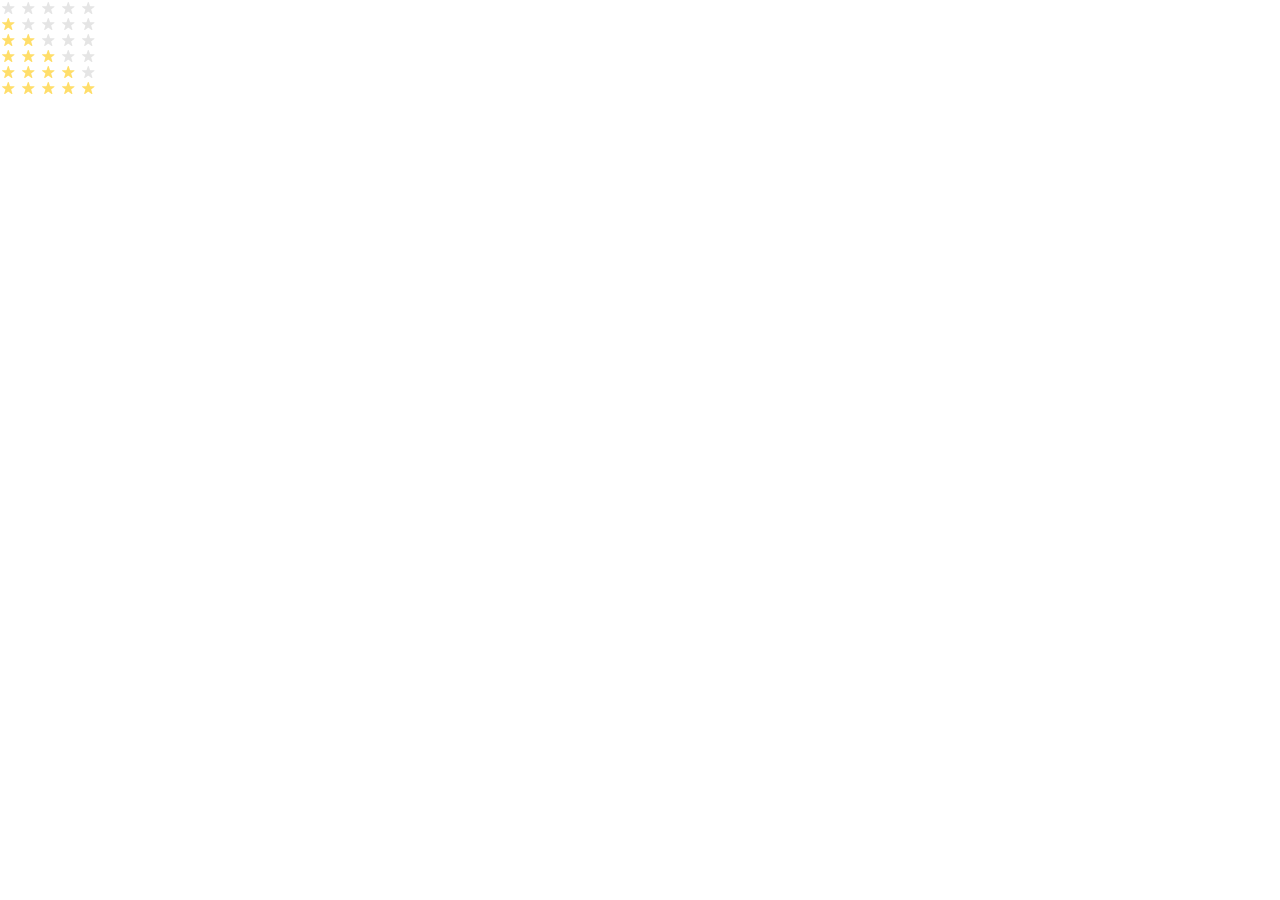
<file: index.html>
<!doctype html><html lang="en"><head><meta charset="utf-8"><meta name="viewport" content="width=device-width, user-scalable=no, initial-scale=1.0, maximum-scale=1.0, minimum-scale=1.0"><title>Stars</title><link rel="stylesheet" href="index.4b5dedbe.css"></head><body> <div class="stars stars--0"> <span class="stars__star"></span> <span class="stars__star"></span> <span class="stars__star"></span> <span class="stars__star"></span> <span class="stars__star"></span> </div> <div class="stars stars--1"> <span class="stars__star"></span> <span class="stars__star"></span> <span class="stars__star"></span> <span class="stars__star"></span> <span class="stars__star"></span> </div> <div class="stars stars--2"> <span class="stars__star"></span> <span class="stars__star"></span> <span class="stars__star"></span> <span class="stars__star"></span> <span class="stars__star"></span> </div> <div class="stars stars--3"> <span class="stars__star"></span> <span class="stars__star"></span> <span class="stars__star"></span> <span class="stars__star"></span> <span class="stars__star"></span> </div> <div class="stars stars--4"> <span class="stars__star"></span> <span class="stars__star"></span> <span class="stars__star"></span> <span class="stars__star"></span> <span class="stars__star"></span> </div> <div class="stars stars--5"> <span class="stars__star"></span> <span class="stars__star"></span> <span class="stars__star"></span> <span class="stars__star"></span> <span class="stars__star"></span> </div> </body></html>
</file>
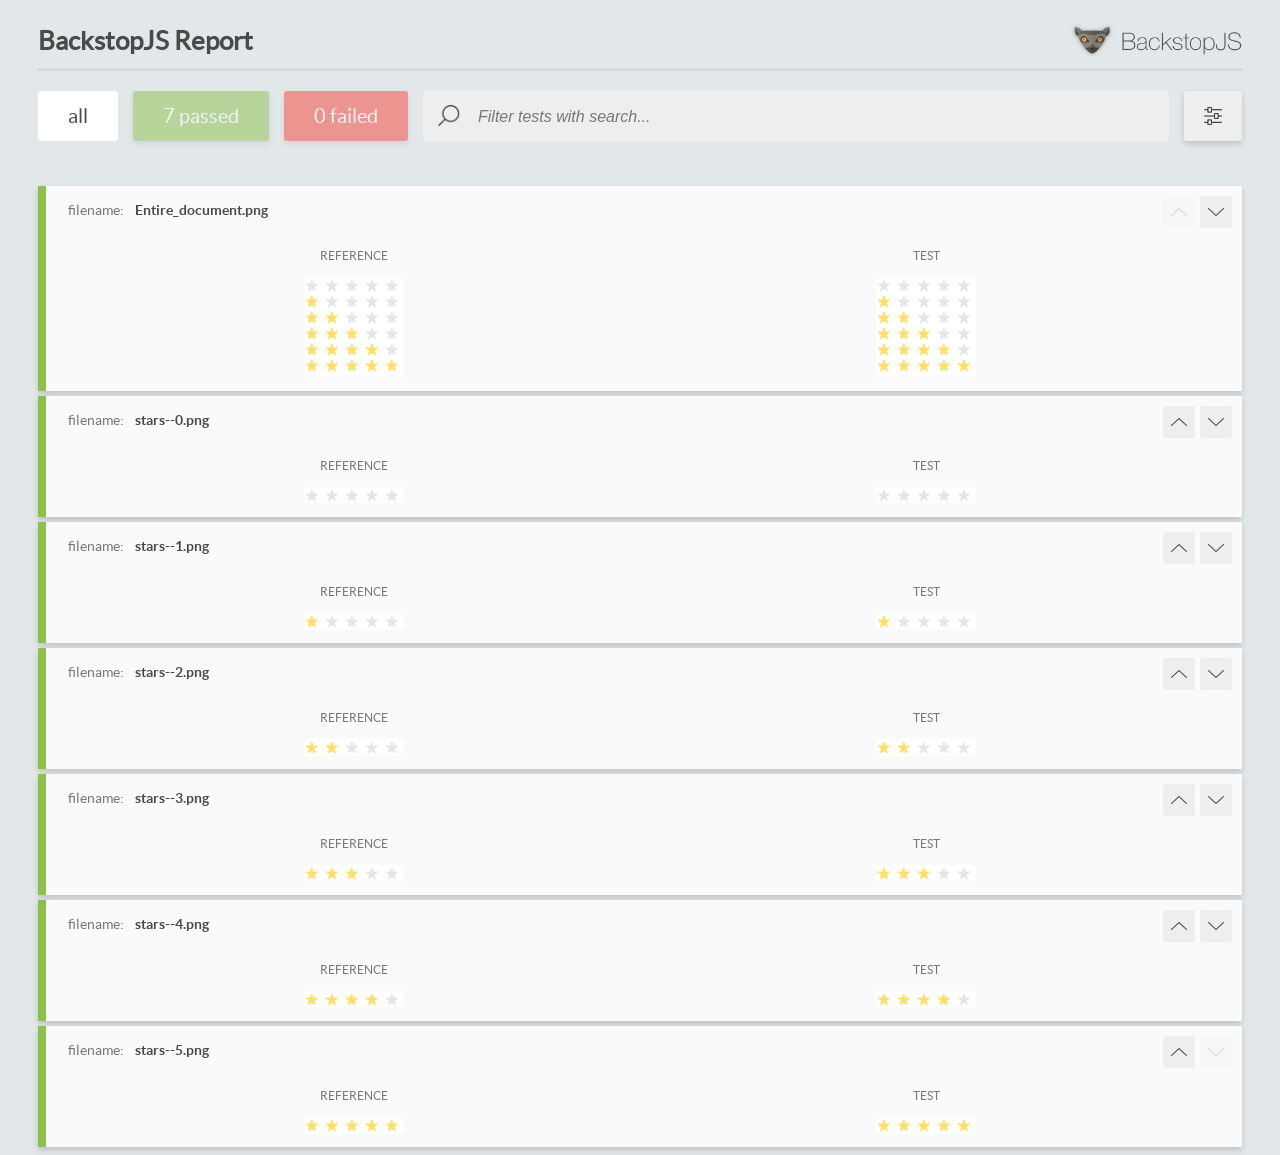
<file: report/html_report/index.html>
<!DOCTYPE html>
<html>
  <head>
    <meta charset="utf-8">
    <!-- Disable Cache -->
    <meta http-equiv="Cache-Control" content="no-cache, no-store, must-revalidate">
    <meta http-equiv="Pragma" content="no-cache">
    <meta http-equiv="Expires" content="0">

    <title>BackstopJS Report</title>

    <style>
      @font-face {
          font-family: 'latoregular';
          src: url('./assets/fonts/lato-regular-webfont.woff2') format('woff2'),
              url('./assets/fonts/lato-regular-webfont.woff') format('woff');
          font-weight: 400;
          font-style: normal;
      }
      @font-face {
          font-family: 'latobold';
          src: url('./assets/fonts/lato-bold-webfont.woff2') format('woff2'),
              url('./assets/fonts/lato-bold-webfont.woff') format('woff');
          font-weight: 700;
          font-style: normal;
      }

      .ReactModal__Body--open {
          overflow: hidden;
      }
      .ReactModal__Body--open .header {
        display: none;
      }

    </style>
  </head>
  <body style="background-color: #E2E7EA">
    <div id="root">

    </div>
    <script>
      function report (report) { // eslint-disable-line no-unused-vars
        window.tests = report;
      }
    </script>
    <script src="config.js"></script>
    <script src="index_bundle.js"></script>
  </body>
</html>
</file>
<file: index.4b5dedbe.css>
body{margin:0;padding:0;font-size:0;line-height:0}.stars{display:flex}.stars__star{background-image:url(star.822d561e.svg);background-position:50%;background-repeat:no-repeat;width:16px;height:16px;margin-right:4px}.stars__star:last-child{margin-right:0}.stars--1 .stars__star:nth-child(-n+1),.stars--2 .stars__star:nth-child(-n+2),.stars--3 .stars__star:nth-child(-n+3),.stars--4 .stars__star:nth-child(-n+4),.stars--5 .stars__star:nth-child(-n+5){background-image:url(star-active.edda4c43.svg)}
/*# sourceMappingURL=index.4b5dedbe.css.map */
</file>
